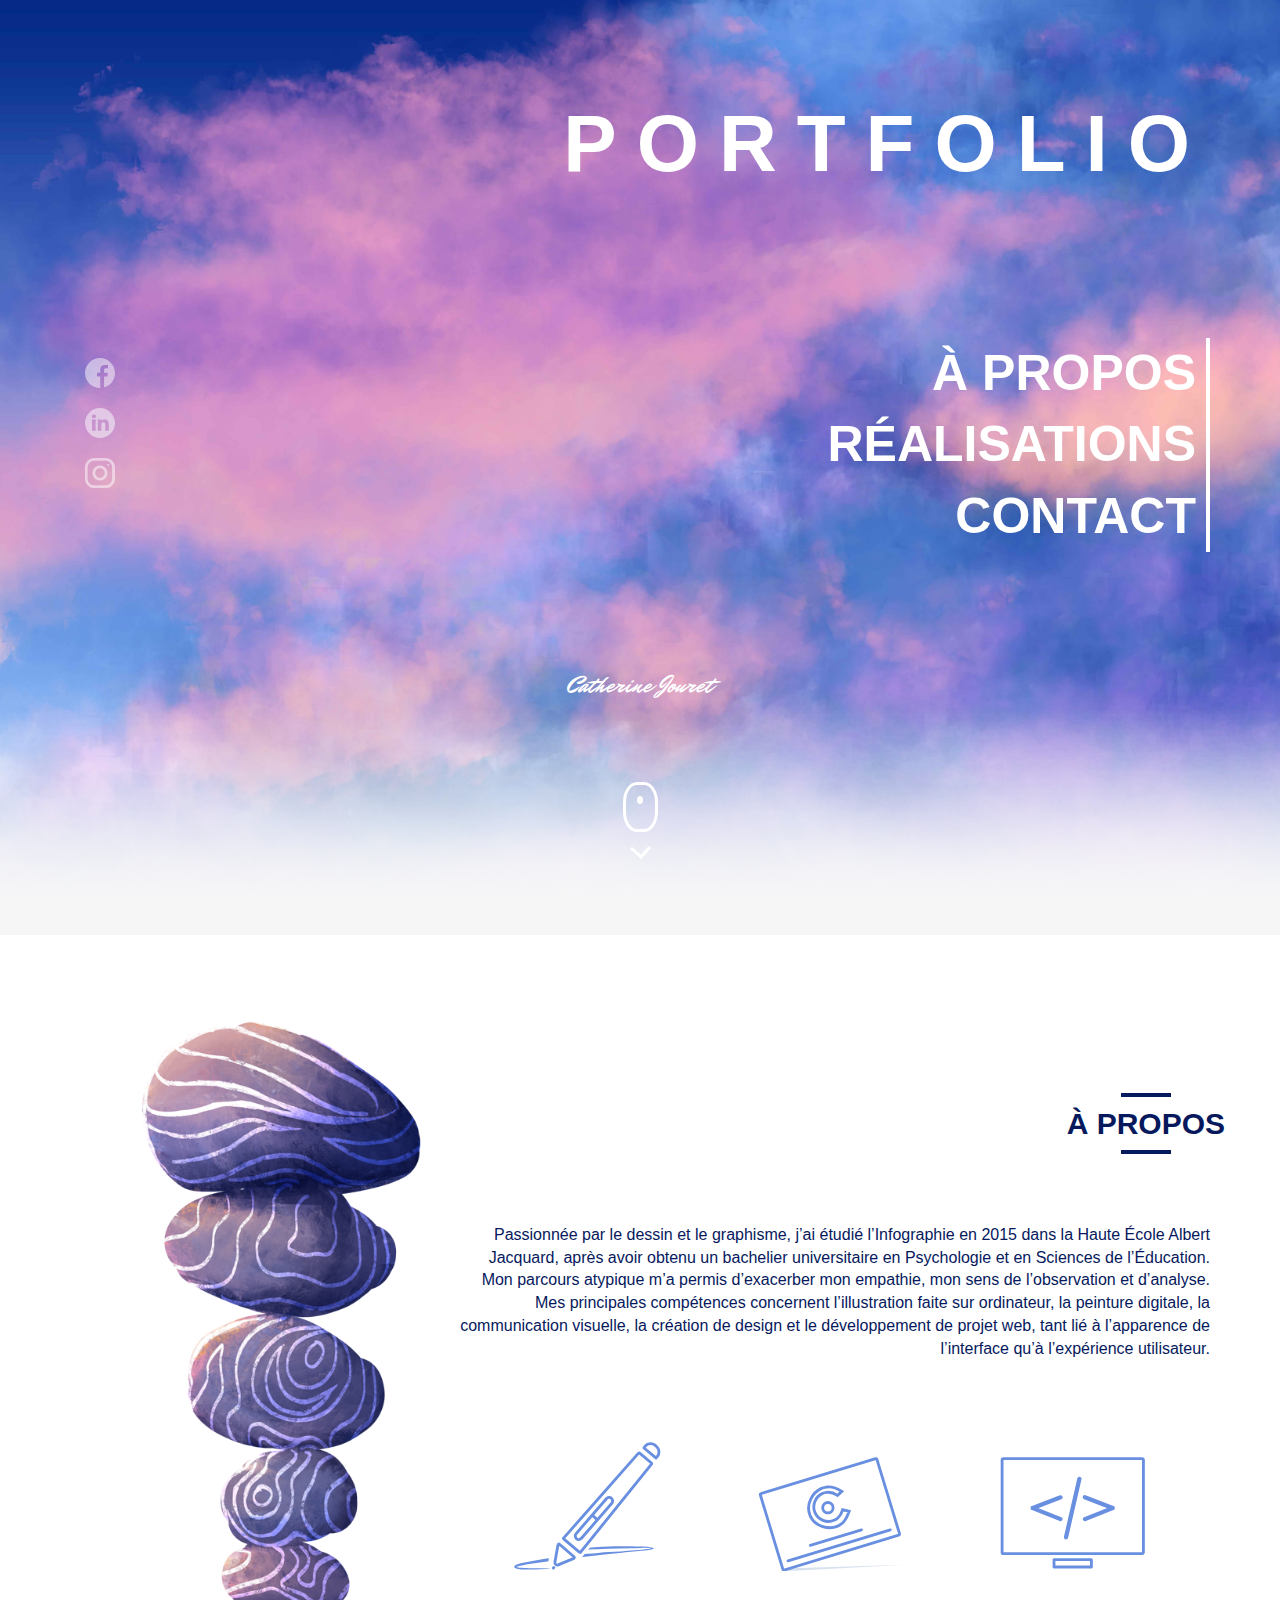
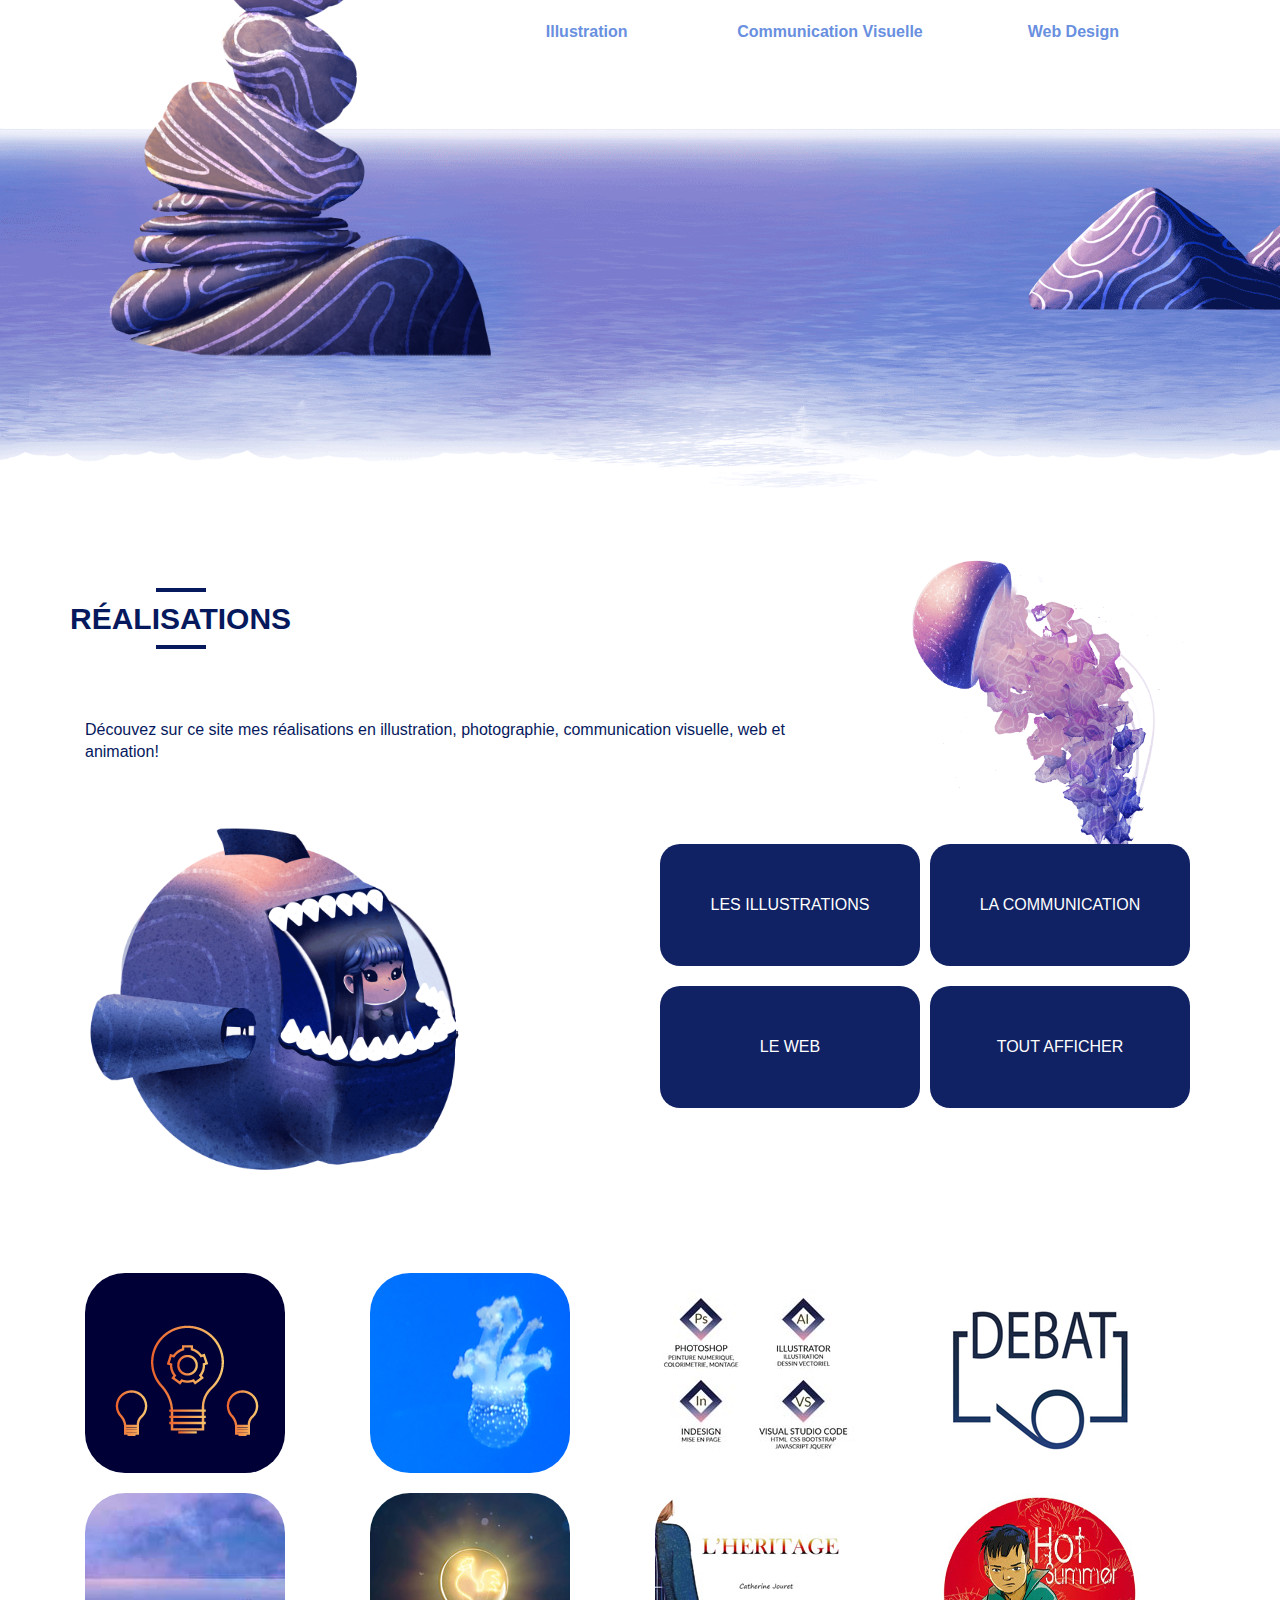
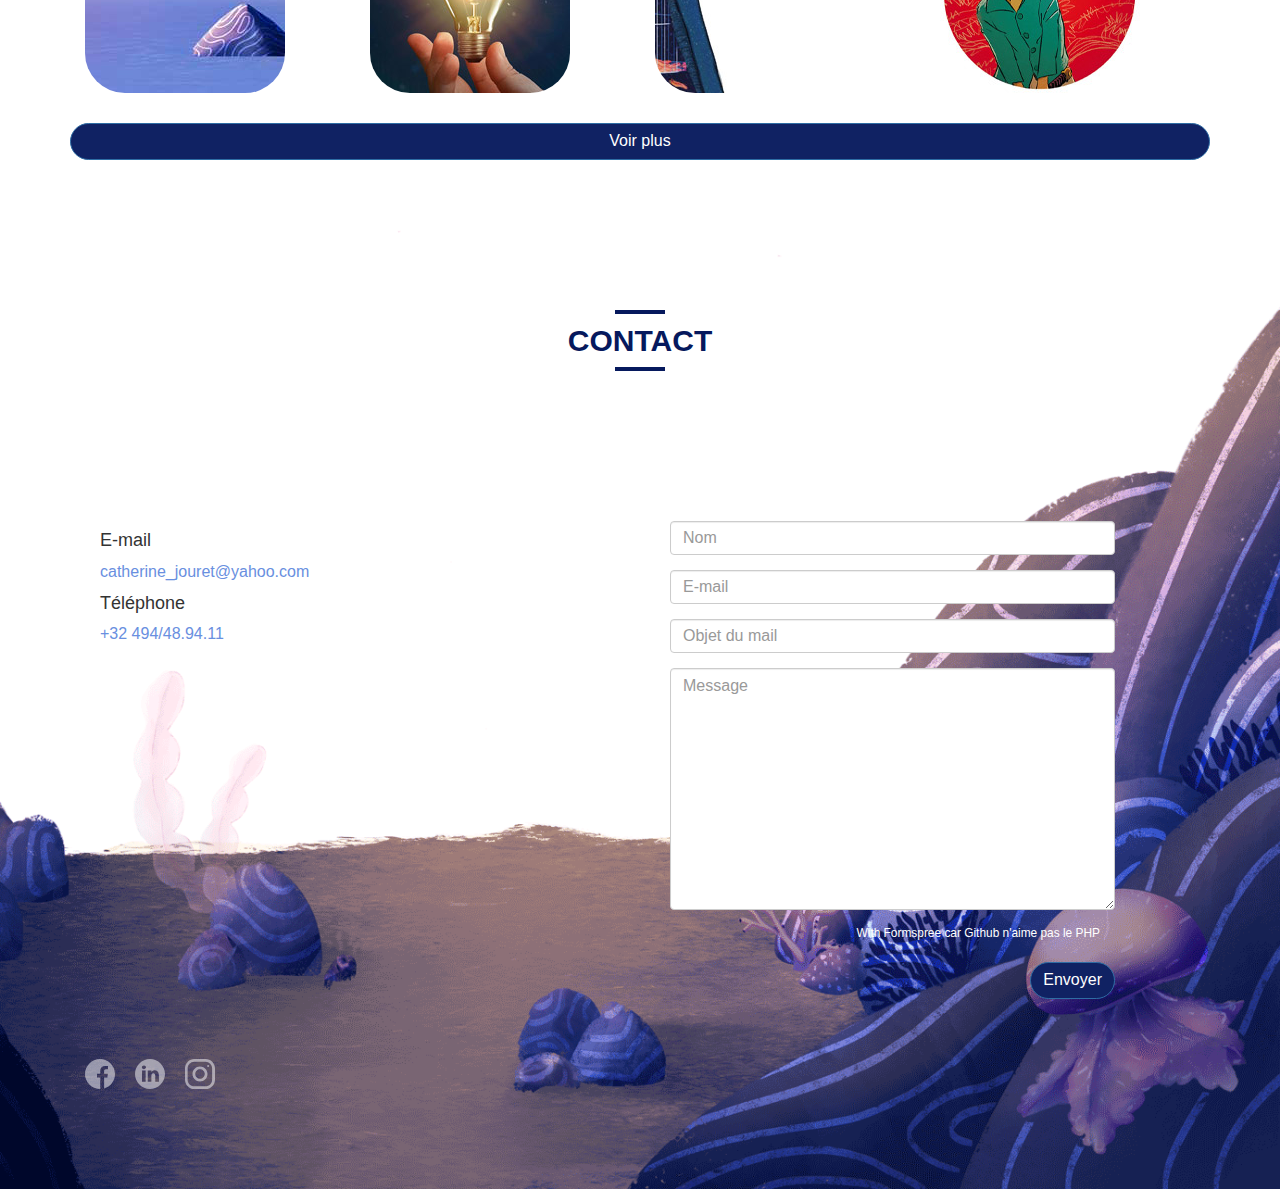
<file: index.html>
<!DOCTYPE html>
<html lang="fr">
<head>
    <meta charset="UTF-8">
    <meta name="viewport" content="width=device-width, initial-scale=1.0">
        <!-- Latest compiled and minified CSS -->
    <link rel="stylesheet" href="https://maxcdn.bootstrapcdn.com/bootstrap/3.4.1/css/bootstrap.min.css">

    <!-- jQuery library -->
    <script src="https://ajax.googleapis.com/ajax/libs/jquery/3.5.1/jquery.min.js"></script>

    <!-- Latest compiled JavaScript -->
    <script src="https://maxcdn.bootstrapcdn.com/bootstrap/3.4.1/js/bootstrap.min.js"></script>
<meta name="description" content="Mes principales compétences concernent l’illustration faite sur ordinateur, la peinture digitale, la communication visuelle, la création de design et le développement de projet web, tant lié à l’apparence de l’interface qu’à l’expérience utilisateur.">

    <link href="https://fonts.googleapis.com/css2?family=Cagliostro&display=swap" rel="stylesheet">
    <link href="https://fonts.googleapis.com/css2?family=Raleway:wght@200;400;600;700;900&display=swap" rel="stylesheet">
    <link href="https://fonts.googleapis.com/css2?family=Mr+Dafoe&display=swap" rel="stylesheet">

    <link rel="stylesheet" href="style.css">

    <title>Catherine Jouret - Infographiste - Illustratrice - WebDesigneuse - Découvez mon portfolio!</title>
</head>
<body class="index">

<!--*********************************************************************************** Header *********************************************************************************** -->
<img id="burgerMenu" src="img/icon_menu.svg" alt="menu">


<nav class="navbar navbar-default navbar-fixed-top">
<div class="container">
  <ul class="nav navbar-nav pull-right">
    <li><img id="croixmenu" src="img/icon_menucroix.svg" alt="Fermer le menu"></li>
    <li><a href="#header">Acceuil</a></li>
    <li><a href="#apropos">à propos </a></li>
    <li><a href="#real">Réalisations </a></li>
    <li><a href="#contact">Contact </a></li>
    
  </ul>
</div>
</nav>

<header id="header">
      <div class="container">
    <h1>Portfolio</h1>

    <div class="col-xs-2 socialMedia">
      
      <a href="https://www.facebook.com/CathylleArt/" target="_blank"><img src="img/icon_facebook.svg" alt="Facebook"></a>
      <a href="https://www.linkedin.com/in/catherine-jouret-a11316149/" target="_blank"><img src="img/icon_linkedin.svg" alt="LinkedIn"></a>
      <a href="https://www.instagram.com/cathjrt/?hl=fr" target="_blank"><img src="img/icon_instagram.svg" alt="Instragram"></a>
    </div>

    <ul class="encres xs-md-10">
        <li><a href="#apropos" class="lienAncre">à propos </a></li>
        <li><a href="#real" class="lienAncre">Réalisations </a></li>
        <li><a href="#contact" class="lienAncre">Contact </a></li>
    </ul>

    <h3 class="col-xs-12">Catherine Jouret</h3>
    <div class="wrapper show col-xs-12">
      <div class="scrollWrap">
          <a class="scroll lienAncre" href="#apropos"> Scroll</a>
      </div>
  </div>
</div>
</header>

<!--*********************************************************************************** APROPOS *********************************************************************************** -->
    <section id="apropos">
    
<div class="container">
  <img src="img/img-apropospierre.png" class="rocimg col-md-3 hidden-xs hidden-sm pull-left" alt="">
  <div class="row">
    <h2>à propos</h2>
    <p class="textepropos col-md-8 col-xs-12 pull-right">Passionnée par le dessin et le graphisme, j’ai étudié l’Infographie en 2015 dans la Haute École Albert Jacquard, après avoir obtenu un bachelier universitaire en Psychologie et en Sciences de l’Éducation. Mon parcours atypique m’a permis d’exacerber mon empathie, mon sens de l’observation et d’analyse. Mes principales compétences concernent l’illustration faite sur ordinateur, la peinture digitale, la communication visuelle, la création de design et le développement de projet web, tant lié à l’apparence de l’interface qu’à l’expérience utilisateur.</p></div>
  
<div class="competences pull-right col-md-8 col-xs-12 d-flex bd-highlight mb-3">

  <div class="col-sm-4 col-xs-12 p-2 bd-highlight">
    <div class="">

        <div class="caption">
          <img src="img/illu_icon.svg" alt="Icone">
          <p><b>Illustration</b></p>
        </div>
      </a>
    </div>
  </div>
  <div class="col-sm-4 p-2 bd-highlight">
    <div class="">
      <img src="img/commu_icon.svg" alt="Icone">
        <div class="caption">
          <p><b>Communication visuelle</b> </p>
        </div>
      </a>
    </div>
  </div>
  <div class="col-sm-4 p-2 bd-highlight">
    <div class="">
      <img src="img/web_icon.svg" alt="Icone">
        <div class="caption">
          <p><b>Web design</b> </p>
        </div>
      </a>
    </div>
  </div>
</div>

    </section>

    <img class="merEtRoc" src="img/img-apropos.png">


<!--*********************************************************************************** REALS *********************************************************************************** -->
    <section  id="real">
      <div class="container">
        <h2 >Réalisations</h2>
        <p class="col-md-8">Découvez sur ce site mes réalisations en illustration, photographie, communication visuelle, web et animation!</p>
        <img class="vaisseau col-md-6 hidden-xs hidden-sm" src="img/img-vaisseau.png">
        <div class="col-md-6 col-xs-12 boutontrav pull-right">
          <button id="illuBtn" class="btn pic col-md-6 col-sm-2 col-xs-2">LES ILLUSTRATIONS</button>
          <button id="commuBtn" class="btn pic col-md-6 col-sm-2 col-xs-2">LA COMMUNICATION</button>
          <button id="webBtn" class="btn pic col-md-6 col-sm-2 col-xs-2">LE WEB</button>
          <button id="toutBtn" class="btn pic col-md-6 col-sm-2 col-xs-2">TOUT AFFICHER</button>
      </div>

      </div>
      <div class="container">
        <div class="pictureprez"></div>
        <button class="btn btnplus col-xs-12 btn-primary ">Voir plus</button>
      </div>
     
      
    </section>



<!--*********************************************************************************** Footer *********************************************************************************** -->
    <footer   id="contact">
      <div class="container">
        <h2 class="col-xs-12">Contact</h2>
        <div class="container">
          
        <div class="coordonnees col-md-6 col-xs-12">
        <h4>E-mail</h4>
        <a href="mailto:catherine_jouret@yahoo.com">catherine_jouret@yahoo.com</a>
        <h4>Téléphone</h4>
        <a href="tel:+32494489411">+32 494/48.94.11</a>
        </div>
        
        <form class="col-md-5 col-xs-12" action="https://formspree.io/mvowklpg" method="POST">
            <div class="form-group">
                <input type="name" name="Nom"class="form-control" id="name" placeholder="Nom">
              </div>
            <div class="form-group">
              <input type="email" name="Email" required class="form-control" id="email" placeholder="E-mail">
            </div>
            <div class="form-group">
                <input type="objet" name="Objet" class="form-control" id="name" placeholder="Objet du mail">
            </div>
            <div class="form-group">
                <textarea class="form-control" required name="Message" id="message" style="width:100%;" rows="10" placeholder="Message"></textarea>
              </div>
            <p class="noPhp col-xs-12 text-right small pull-right"> With Formspree car Github n'aime pas le PHP</p>
            <button type="submit" target="_blank" class="btn btn-primary pull-right">Envoyer</button>
          </form>
        </div>
        
          <div class="col-xs-2 socialMedia">
            <a href="https://www.facebook.com/CathylleArt/" target="_blank"><img src="img/icon_facebook.svg" alt="Facebook"></a>
            <a href="https://www.linkedin.com/in/catherine-jouret-a11316149/" target="_blank"><img src="img/icon_linkedin.svg" alt="LinkedIn"></a>
            <a href="https://www.instagram.com/cathjrt/?hl=fr" target="_blank"><img src="img/icon_instagram.svg" alt="Instragram"></a>
          </div>
        </div>
    </footer>

<script src="main.js"></script>
</body>
</html>
</file>
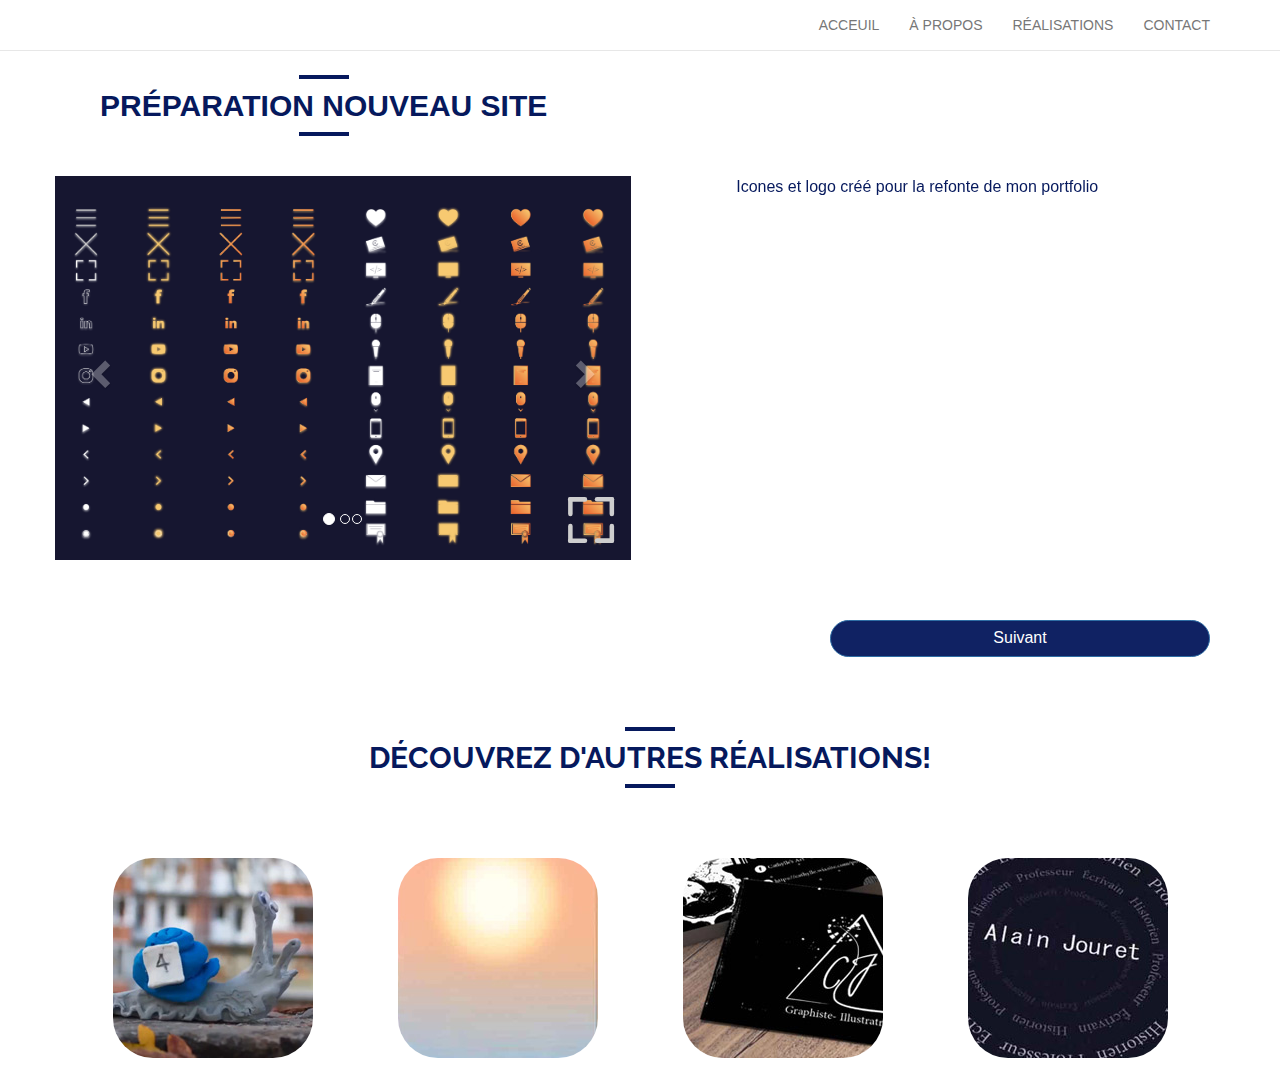
<file: realisation.html>
<!DOCTYPE html>
<html lang="fr">
<head>
    <meta charset="UTF-8">
    <meta name="viewport" content="width=device-width, initial-scale=1.0">
    <!-- Latest compiled and minified CSS -->
    <link rel="stylesheet" href="https://maxcdn.bootstrapcdn.com/bootstrap/3.4.1/css/bootstrap.min.css">
    <!-- jQuery library -->
    <script src="https://ajax.googleapis.com/ajax/libs/jquery/3.5.1/jquery.min.js"></script>
    <!-- Latest compiled JavaScript -->
    <script src="https://maxcdn.bootstrapcdn.com/bootstrap/3.4.1/js/bootstrap.min.js"></script>
    <link href="https://fonts.googleapis.com/css2?family=Cagliostro&display=swap" rel="stylesheet">
    <link href="https://fonts.googleapis.com/css2?family=Raleway:wght@200;400;600;700;900&display=swap" rel="stylesheet">
    <link href="https://fonts.googleapis.com/css2?family=Mr+Dafoe&display=swap" rel="stylesheet">
    <link rel="stylesheet" href="style.css">
    <title>Portfolio</title>
</head>

<body class="realPage">


<!-- Modal -->
<div id="myModal" class="modal fade" role="dialog">
  <div class="modal-dialog">

    <!-- Modal content-->
    <div class="modal-content">
      <div class="modal-header">
        <img class="close" data-dismiss="modal" src="img/icon_menucroix.svg" alt="Fermer">
      </div>
      <div class="modal-body">
        <img src="" alt="">
      </div>

    </div>

  </div>
</div>




  <img id="burgerMenu" src="img/icon_menu.svg" alt="menu">


  <nav class="navbar navbar-default navbar-fixed-top">
  <div class="container">
    <ul class="nav navbar-nav pull-right">
      <li><img id="croixmenu" src="img/icon_menucroix.svg" alt="Fermer le menu"></li>
      <li><a href="index.html#header">Acceuil</a></li>
      <li><a href="index.html#apropos">à propos </a></li>
      <li><a href="index.html#real">Réalisations </a></li>
      <li><a href="index.html#contact">Contact </a></li>
      
    </ul>
  </div>
  </nav>


  <div class="container wrapgeneral">
    <div class="col-xs-12 titre"><h1 class="col-md-4 col-xs-12">Réalisation</h1></div>
      <div class="row">
        <div class="carouWrap">
          <div id="myCarousel" class="carousel" data-ride="carousel">
            <!-- Indicators -->
            <ol class="carousel-indicators">
              <li data-target="#myCarousel" data-slide-to="0" class="active"></li>
            </ol>
            <!-- Wrapper for slides -->
            <div class="carousel-inner">
              <button type="button" class="btnModal btn btn-info btn-lg" data-toggle="modal" data-target="#myModal"></button>
            </div>
            <!-- Left and right controls -->
            <a class="left carousel-control" href="#myCarousel" data-slide="prev">
              <span class="glyphicon glyphicon-chevron-left"></span>
              <span class="sr-only">Previous</span>
            </a>
            <a class="right carousel-control" href="#myCarousel" data-slide="next">
              <span class="glyphicon glyphicon-chevron-right"></span>
              <span class="sr-only">Next</span>
            </a>
          </div>
          
        </div>
        <p class="textepropos col-lg-2 col-md-3">Désolée! Il semblerait que Javascript soit cassé! N'hésitez pas à me prévenir si vous voyez ce message, merci!
        </p>
      </div>
    </div> 
    
  <div class="container d-flex bd-highlight mb-2">
    <!-- <a href="index.html" class="btn btn-primary col-xs-12">Retour à l'acceuil</a> -->
    <a id="left" class="btn btn-primary col-xs-5 col-sm-4 pull-left">Précédent</a>
    <a id="right" class="btn btn-primary col-xs-5 col-sm-4 pull-right">Suivant</a>
  </div>
  <div class="container">
    <div class="pictureprez">
      <h3 class="col-xs-12">Découvrez d'autres réalisations!</h3>
    </div>
  </div>
<script src="main.js"></script>
</body>
</html>
</file>
<file: style.css>
body{
    overflow-x: hidden;
}


html{
    font-family: 'Raleway', sans-serif;
    color: #102263;
    margin-top: 0;
}

.btn{
    border-radius: 100px;
    margin-top: 1rem;
    background-color: #102263;
    transition: ease-in-out .2s;
    font-size: 16px;
}

.btn:hover{
    border-radius: 100px;
    margin-top: 1rem;
    background-color: white;
    border: 1px solid #102263;
    color: #102263;
}

a{
    transition: ease-in-out 0.2s;
}
/************************************************************************************* nav **************************************************************************************/
nav{
    width: 100vw;
    position: fixed;
    transition: ease-in-out 0.2s;
}

.index nav{
    width: 100vw;
    position: fixed;
    transition: ease-in-out 0.2s;
    opacity: 0;
}

.navbar-default {
    background-color: white ;
}

.navbar-default .navbar-nav{
   text-transform: uppercase;
}

.realPage nav{
    opacity: 100;
}

#burgerMenu{
    display: none;
    cursor: pointer;
}

nav .container{
    padding: 0;
}



@media (max-width:768px){
 .index #burgerMenu{
        height: 70px;
        width: 70px;
        display: block;
        position: fixed;
        right: 0;
        z-index: 100;
        opacity: 0;
        margin: 25px;
        
    }

    #croixmenu{
        height: 70px;
        width: 70px;
        display: none;
    }
   
    nav{  
        z-index: 50;
        height: 100vh;
        display: none;
    }
    nav li:first-of-type{
        padding-right: 3vw;
        padding-top: 3vh;
        padding-bottom:15vh;
        width: 100%;
        display: block;
    }

    #croixmenu{
        height: 70px;
        width: 70px;
        display: block;
        margin-left: auto;
        margin-right: 25px;
        cursor: pointer;
    }

    nav .pull-right{
        float: none!important;
        margin: auto;
        text-align: center;
    }
    nav .pull-right a{
        line-height: 10vh;
    }

.realPage #burgerMenu{
        height: 70px;
        width: 70px;
        display: block;
        position: fixed;
        right: 0;
        z-index: 100;
        opacity: 100%;
        cursor: pointer;
        margin-right: 25px;
    }   
}



/************************************************************************************* HEADER **************************************************************************************/
header{
    height: fit-content;
    width: 100vw;
    background-image: url("img/img-header.jpg");
    background-repeat: no-repeat;
    background-size: cover;
    margin: auto;
    text-align: center;
}

h1{
    margin-top: 0;
    color: white;
    text-transform: uppercase ;
    font-weight: 750 ;
    font-size: 8rem;
    letter-spacing: 2rem;
    padding-top: 10rem;
    margin-left: auto;
    width: fit-content;
    margin-bottom: 15rem;
    word-break: break-word;
}

.encres{
    text-decoration: none;
    list-style: none;
    text-transform: uppercase;
    font-size: 2.5rem;
    font-weight: bolder;
    text-align: right;
    padding-right: 1rem;
    border-right: 4px solid white;
    margin-bottom: 10rem;
}

.encres a{
    color: white;
    font-size: 5rem;
}

.socialMedia img{
    width: 3rem;
    display: block;
    margin-top: 2rem;
    transition: ease-in-out .1s;
    opacity: 50%;
}

.socialMedia img:hover{
    opacity: 100%;
}

h3{
    font-family: 'Mr Dafoe', cursive;
    color: white;
}

/* Boutton scroll */

.scrollWrap{
    display:flex;
    position:relative;
    justify-content:center;
    bottom:-15rem;
}
.scroll{
    color: rgb(255, 255, 255);
    text-decoration: none;
    border: #ffffff 3px solid;
    border-radius: 40%;
    width: 35px;
    height: 50px;
    animation-name: animF;
    animation-duration: 1s;
    animation-iteration-count: infinite;
    animation-direction: alternate;
    animation-timing-function: ease-in-out;
    color: transparent;
    position: absolute;
    bottom : 3vh;
    transition: 0.25s;
}

.scroll:visited{
    border: white 2px solid;
    color: transparent;
}

.scroll:hover{

    color: transparent;
}

.scroll::before{
    content: "";
    width: 5px;
    height: 8px;
    border: #ffffff 3px solid;
    position: absolute;
    border-radius: 100%;
    margin: 40% 40%;
    transition: 0.25s;
}

.scroll::after{
    content: "";
    width: 15px;
    height: 15px;
    border-top: #ffffff 3px solid;
    border-right: #ffffff 3px solid;
    position: absolute;
    top: 45px;
    right: -5px;
    transform: rotate(132deg);
    margin: 40% 40%;
    animation-name: opa;
    animation-duration: 1s;
    animation-iteration-count: infinite;
    animation-direction: alternate;
    animation-timing-function: ease-in-out;
    transition: 0.25s;
}

@keyframes animF{
    0%{
        transform: translateY(3px)
    }
    100%{
        transform: translateY(-3px)
    }
}
@keyframes opa{
    0%{
         opacity: 100%;
    }
    100%{
        opacity: 10%;
    }
}

header::after{
    content: "";
    display: block;
    height: 25vh;
    background: linear-gradient(transparent, #f6f6f6);
}

#apropos::before{
    content: "";
    display: block;
    height: 12vh;
    background: linear-gradient(transparent, #ffffff);
   margin-top: -5rem;
    
}

/************************************************************************************* Section Globales **************************************************************************************/

 h2::before{
    content: "";
    width: 5rem;
    border-top: 4px solid  #06195d;
    display: block;
    margin: auto;
    margin-bottom: 1rem;
}

h2{
    width: fit-content;
    text-align: center;
    text-transform: uppercase;
    display: inline-block; 
    color:  #06195d;
    font-weight: bold;
    margin-bottom: 7rem;
}

h2::after{
    width: 5rem;
    content: "";
    border-top: 4px solid  #06195d;
    display: block;
    margin: auto;
    margin-top: 1rem;
}

p{
    font-size: 1.6rem;
    color:  #06195d;
    z-index: 1;
}


/************************************************************************************* A propos **************************************************************************************/
#apropos{
    height: fit-content;
    padding-top: 8rem;
    position: relative;
}

#apropos h2{
    display: block;
    width: fit-content;
    text-align: right;
    margin-left: auto;
}


#apropos .competences img{
    max-width: 150px;
    max-height: 150px;
   display: block;
    margin: auto;
    margin-top: 5rem;
}

.caption p{
    margin-top: 5rem;
    width: 100%;
    text-align: center;
    margin-bottom: 8rem;
}

b{
    color: #698fe0;
    text-transform: capitalize;
}

.rocimg{
    position: absolute;
    width: 420px;
    right: 60%;
    bottom: -30%;
}

@media (min-width: 992px){
    #apropos .textepropos{
        text-align: right;
        }
}
/************************************************************************************* Realisations **************************************************************************************/
#real{
    position: relative;
    width: 100vw;
    background-image: url(img/img-meduse.png);
    background-repeat: no-repeat;
    background-size: calc(max(25%, 250px));
    background-position: right 10% top 0;
    padding-top: 5rem;
}

#real h2{
    display: block;
    text-align: left;
    width: fit-content;
    margin-right: 0;
}

.boutontrav{
    padding-top: 5rem;
    justify-content: space-between;
}

#real .boutontrav .pic{
    margin-top: 2rem;
    width: 48%;
    line-height: 12vh;
    margin-left: 1%;
    margin-right: 1%;
    border-radius: 2rem;
    text-align: center;
    color: white;
}

#real .boutontrav .pic:hover{
    color: #06195d;
}

.meduse{
    right: 0;
    width: 50%;
    top: -10rem;
    max-width: 600px;
    position: absolute;
}
.vaisseau{
    margin-top: 5rem;
    margin-bottom: -5rem;
    max-width: 410px;
}

.pictureprez{
    padding: 0;
    margin-top: 15rem;
    
}
.pictureprez .pic{
  
border-radius: 20%;
margin-bottom: 2rem;

    }

.merEtRoc{
    width: 100vw;
}

@media (max-width: 992px){
    p{
        text-align: left;
    }

    #apropos h2{
        margin: auto;
        margin-bottom:2rem ;
    }

    #real h2{
        margin: auto;
        margin-bottom:2rem ;
    }
}

@media (max-width: 992px){
    #real .boutontrav .pic{
        min-width: 22vw;
    }

    #real{
        padding-top: 30vh;
    }
}
    
@media (max-width: 992px) and (min-width:768px){
    #real .boutontrav .pic{
        min-width: 24%;
            
    }
}
/************************************************************************************* Contact **************************************************************************************/

footer{
    height: fit-content;
    width: 100vw;
    background-image: url(img/img-fond.png);
    background-size: cover;
    background-repeat: no-repeat;
    background-position: right;
    padding-bottom: 10rem;
}

footer h2{
    margin-top: 15rem;
    margin-bottom: 15rem;
}

.coordonnees{
    margin-bottom: 5rem;
}

footer .socialMedia{
    margin-top: 4rem;
    display: flex;
}

footer .socialMedia img{
    margin-right: 2rem;
}

.noPhp{
    color: white;
}

#contact a{
    color: #698fe0;
    font-size: 16px;
}

#contact input{
    font-size: 16px;
}

#contact textarea{
    font-size: 16px;
}

@media (max-width:768px){
    .encres a{
        font-size: 3rem;
    }
    .encres li{
       margin-bottom: 2rem;
    }
    .scroll{
        display: none;
    }
    #real .boutontrav .pic{
    font-size: 1.3rem;
    }
    #real img.pic{
        width: 40vw;
        display: block;
        margin: auto;
    }
}

@media (max-width:543px){
    .coordonnees{
        text-align: center;
        background-color: white;
        border-radius: 2rem;
        padding: 2rem;
        box-sizing: border-box;

    }
}

/************************************************************************************* RealPage **************************************************************************************/
.realPage{
    background-position: center bottom -80px;
    background-repeat: no-repeat;
    margin-top: 5vh;
    max-height: 100vh;
}

.realPage h1::before{
    content: "";
    width: 5rem;
    border-top: 4px solid  #06195d;
    display: block;
    margin: auto;
    margin-bottom: 1rem;
}
    
.realPage  h1{
    width: fit-content;
    text-align: center;
    text-transform: uppercase;
    display: block; 
    color:  #06195d;
    font-weight: bold;
    margin-bottom: 4rem;
    font-size: 30px;
    font-weight: bold;
    letter-spacing: 0;
    padding-top: 3rem;
}
    
.realPage  h1::after{
        width: 5rem;
        content: "";
        border-top: 4px solid  #06195d;
        display: block;
        margin: auto;
        margin-top: 1rem;
}

.realPage h2{
    margin-bottom: 3rem;
    font-size: 18px;
    font-weight: normal;
    text-align: left;
    text-transform: initial;
}

.realPage h2 a{
    color: #06195d ;
}

.realPage h2 b{
    color: #06195d;
    text-transform: initial;
}

.realPage h2 a:hover{
    color: #698fe0 ;
}

.realPage  h2:after{
        content: none;
}    
.realPage  h2:before{
        content: none;
}  

.realPage  h3{
    margin-left: 1rem;
}

.pictureprez h3::before{
    content: "";
    width: 5rem;
    border-top: 4px solid  #06195d;
    display: block;
    margin: auto;
    margin-bottom: 1rem;
}
        
.pictureprez h3{
    font-family: 'Raleway', sans-serif;
    text-align: center;
    text-transform: uppercase;
    display: inline-block; 
    color:  #06195d;
    font-weight: bold;
    margin-bottom: 7rem;
    font-size: 30px;
}
    
.pictureprez h3::after{
    width: 5rem;
    content: "";
    border-top: 4px solid  #06195d;
    display: block;
    margin: auto;
    margin-top: 1rem;
}

.realPage .btn{
    margin-bottom: 5rem;
}

.carousel{
    margin-bottom: 2rem;
    background-color: rgba(241, 241, 241, 0);
}

.item{
    background-image: url(img/img-real.jpg);
    background-size: cover;
    background-position: bottom -5rem left -5rem;
   
}

.realPage .btn.btnModal{
    margin-bottom: 15px;
}

.btnModal{
    background-image: url(img/icon_fillsize.svg);
    background-color: transparent;
    background-repeat: no-repeat;
    border: none;
    min-width: 50px;
    min-height: 50px;
    border-radius: 0;
    position: absolute;
    z-index: 100;
    right: 15px;
    bottom: 0;
}

.btnModal:hover{

    background-color: transparent;
    border: none;
    min-width: 55px;
    min-height: 55px;
    border-radius: 0;
    right: 12px;
    bottom: -1px;
}

.btnModal:focus{
    background-image: url(img/icon_fillsize.svg);
    background-color: transparent;
    background-repeat: no-repeat;
    border: none;
    min-width: 50px;
    min-height: 50px;
    border-radius: 0;
    position: absolute;
    z-index: 100;
    right: 15px;
    bottom: 0;
}

.item img{
    max-height: 80vh;
}

.carousel-control.left {
    background-image: none;
}

.carousel-control.right {
    background-image: none;
}

.carousel-control{
    opacity: 30%;
}

.realPage .pictureprez{
    margin-top: 0;
    margin-bottom: 0;
}

.realPage .pictureprez div{
    margin-top: 2rem;
}

.realPage .pictureprez img{
  display: block;
  margin: auto;
  margin-bottom: 2rem;
}

@media (max-width:768px){
    img.pic{
    width: 40vw;
    }
}

@media (min-width:992px){
    .realPage .container-fluid{
        margin-left: 12%;
    }

    .realPage .row{
        display: flex;
        height: 30vw;
        margin-bottom: 5rem;    
    }

    .item img{
        margin-right: 0;
        margin-left: auto;
        max-height: 30vw;
        height: 25px;
    }

    .realPage .textepropos{
        height: inherit;
        overflow-y: scroll ;
        margin: 0;
        margin-bottom: 0;
    }

    .realPage .textepropos::-webkit-scrollbar {
        width: 10px;
    }
    
    .realPage .textepropos::-webkit-scrollbar-track {
        background: #f1f1f1;
    }

    .realPage .textepropos::-webkit-scrollbar-thumb {
        background: #06195d;
        border-radius: 5rem;
    }

    .realPage .textepropos::-webkit-scrollbar-thumb:hover {
        background: #698fe0;
    }
}

.realPage p span{
    display: block;
 margin: 30px auto 0 auto;
 text-align: center;
    font-weight: bolder;
}
    
@media (max-width: 992px){
    .item img{

        margin: auto;

    }
}
/************************************************************************************* MODAL **************************************************************************************/
.modal-header{
    border: none;
}

.modal-dialog{
    margin: 0;
}

.modal-content{
    margin: 0;
    width: 100vw;
    height: 100vh;
    background-color: rgba(0, 0, 0, 0.938);
}

.close{
    background-image: url(img/icon_menucroix.svg);
    height: 70px;
    width: 70px;
    position: absolute;
    right: 0;
    display: block;
    cursor: pointer;
    z-index: 200;
}

.modal-body img{
    max-height: 90vh;
    max-width: 90vw;
    display: block;
    margin: auto;
    padding-top: 70px;
}
</file>
